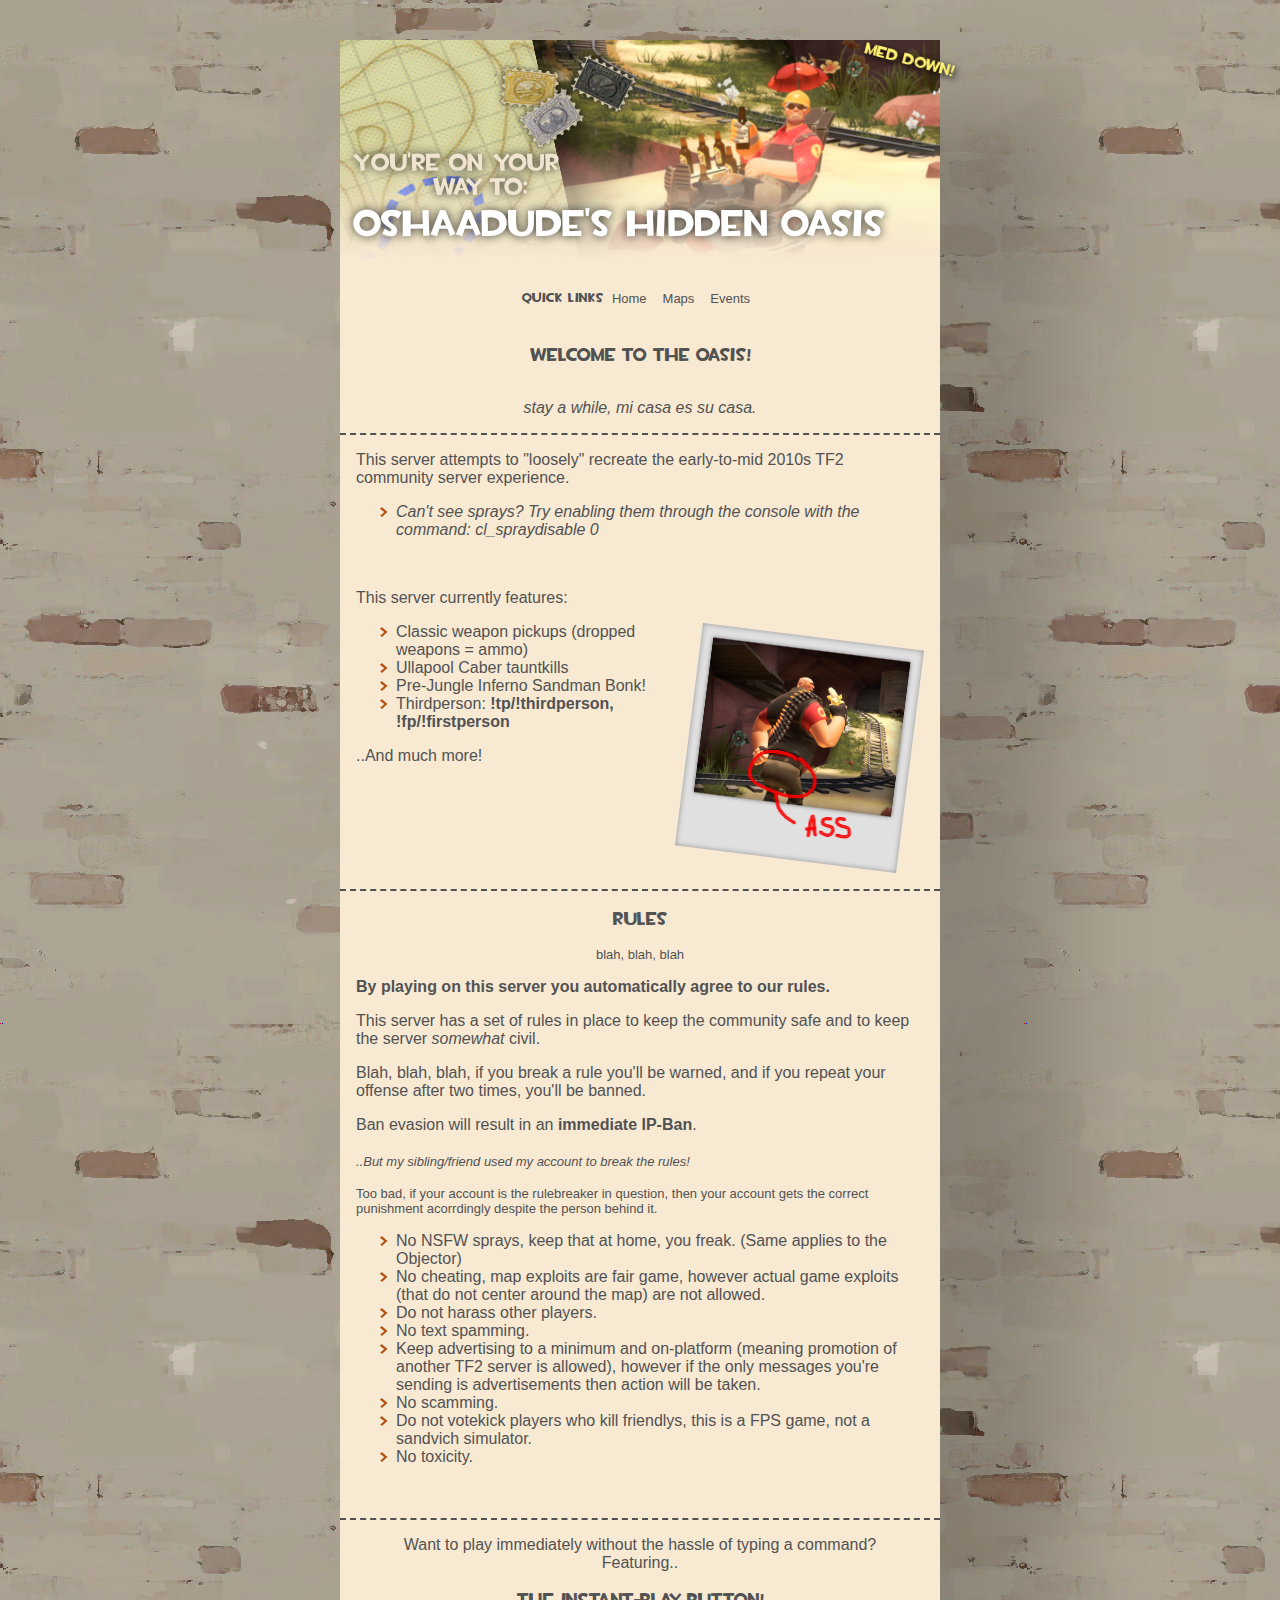
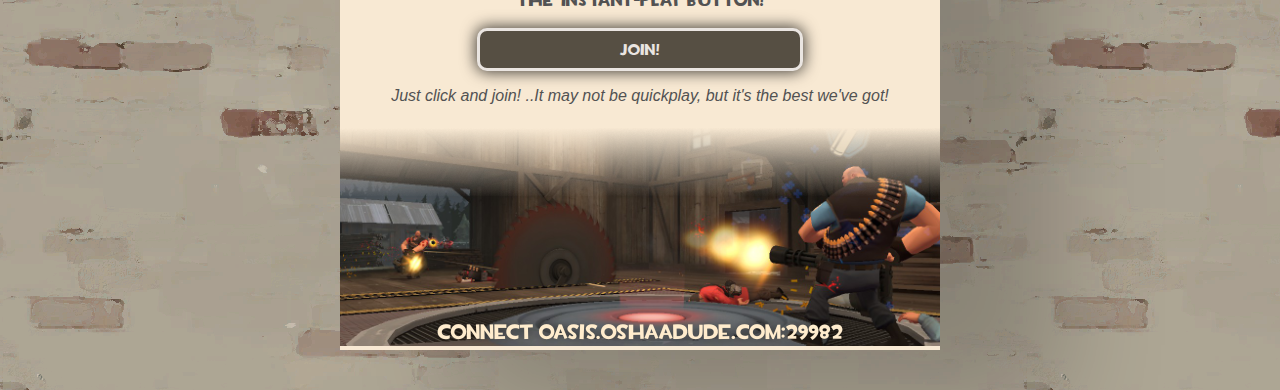
<file: index.html>
<!DOCTYPE html>
<html>
<head>
    <meta charset="UTF-8" />
    <title>oshaadude's hidden oasis</title>
    <link rel="stylesheet" href="style.css" />
    <link rel="icon" type="image/x-icon" href="assets/icon.ico" />

    <meta content="oshaadude's hidden oasis" property="og:title" />
    <meta content="A Team Fortress 2 server trying to bring back the heydays of TF2" property="og:description" />
    <meta content="https://motd.oshaadude.com/" property="og:url" />
    <meta content="#f8e9d3" data-react-helment="true" name="theme-color" />
</head>
<body>
    <div class="container">
        <div class="header">
            <img class="banner" src="/assets/oasis_banner2.png" alt="banner image" />
            <div class="splash-text" id="splash"></div>
        </div>

        <div class="navbar">
            <p class="navbar-title">Quick Links</p>
            <ul>
                <li><a href="/index.html">Home</a></li>
                <li><a href="/maps.html">Maps</a></li>
                <li><a href="/events.html">Events</a></li>
            </ul>
        </div>

        <p class="welcome">Welcome to the oasis!</p>
        <p><i>stay a while, mi casa es su casa.</i></p>

        <div class="motd">
            <p>This server attempts to "loosely" recreate the early-to-mid 2010s TF2 community server experience.</p>
            <ul class="bullet-list">
                <li><i>Can't see sprays? Try enabling them through the console with the command: cl_spraydisable 0</i></li>
            </ul>

            <br>

            <p>This server currently features:</p>
            <img class="heavy-photo" src="assets/heavy_photo2.png" />
            <ul class="bullet-list">
                <li>Classic weapon pickups (dropped weapons = ammo)</li>
                <li>Ullapool Caber tauntkills</li>
                <li>Pre-Jungle Inferno Sandman Bonk!</li>
                <li>Thirdperson: <b>!tp/!thirdperson, !fp/!firstperson</b></li>
            </ul>
            <p>..And much more!</p>
        </div>

        <div class="rules">
            <p class="rule-header">Rules</p>
            <p class="rule-subheader">blah, blah, blah</p>

            <p><b>By playing on this server you automatically agree to our rules.</b></p>

            <p>This server has a set of rules in place to keep the community safe and to keep the server <i>somewhat</i> civil.</p>
            <p>Blah, blah, blah, if you break a rule you'll be warned, and if you repeat your offense after two times, you'll be banned.</p>
            
            <p>
                Ban evasion will result in an <b>immediate IP-Ban</b>.
                <br>
                <br>
                
                <i class="comment">..But my sibling/friend used my account to break the rules!</i>
                <p class="comment">Too bad, if your account is the rulebreaker in question, then your account gets the correct punishment acorrdingly despite the person behind it.</p>
            </p>

            <ul class="bullet-list">
                <li>No NSFW sprays, keep that at home, you freak. (Same applies to the Objector)</li>
                <li>No cheating, map exploits are fair game, however actual game exploits (that do not center around the map) are not allowed.</li>
                <li>Do not harass other players.</li>
                <li>No text spamming.</li>
                <li>Keep advertising to a minimum and on-platform (meaning promotion of another TF2 server is allowed), however if the only messages you're sending is advertisements then action will be taken.</li>
                <li>No scamming.</li>
                <li>Do not votekick players who kill friendlys, this is a FPS game, not a sandvich simulator.</li>
                <li>No toxicity.</li>
            </ul>
            
            <br><br>
        </div>

        <div class="header" style="text-align: center;">
            <p>
                Want to play immediately without the hassle of typing a command?
                <br>
                Featuring..
            </p>

            <p class="welcome">The Instant-Play Button!</p>
            <a class="steamlink-button" href="steam://run/440//+connect oasis.oshaadude.com:29982/">Join!</a>
            <p><i>Just click and join! ..It may not be quickplay, but it's the best we've got!</i></p>
        </div>

        <footer>
            <img class="footer-banner" src="/assets/oasis_footer2.png" alt="footer banner" />
        </footer>
    </div>

    <script src="script.js"></script>
</body>
</html>
</file>
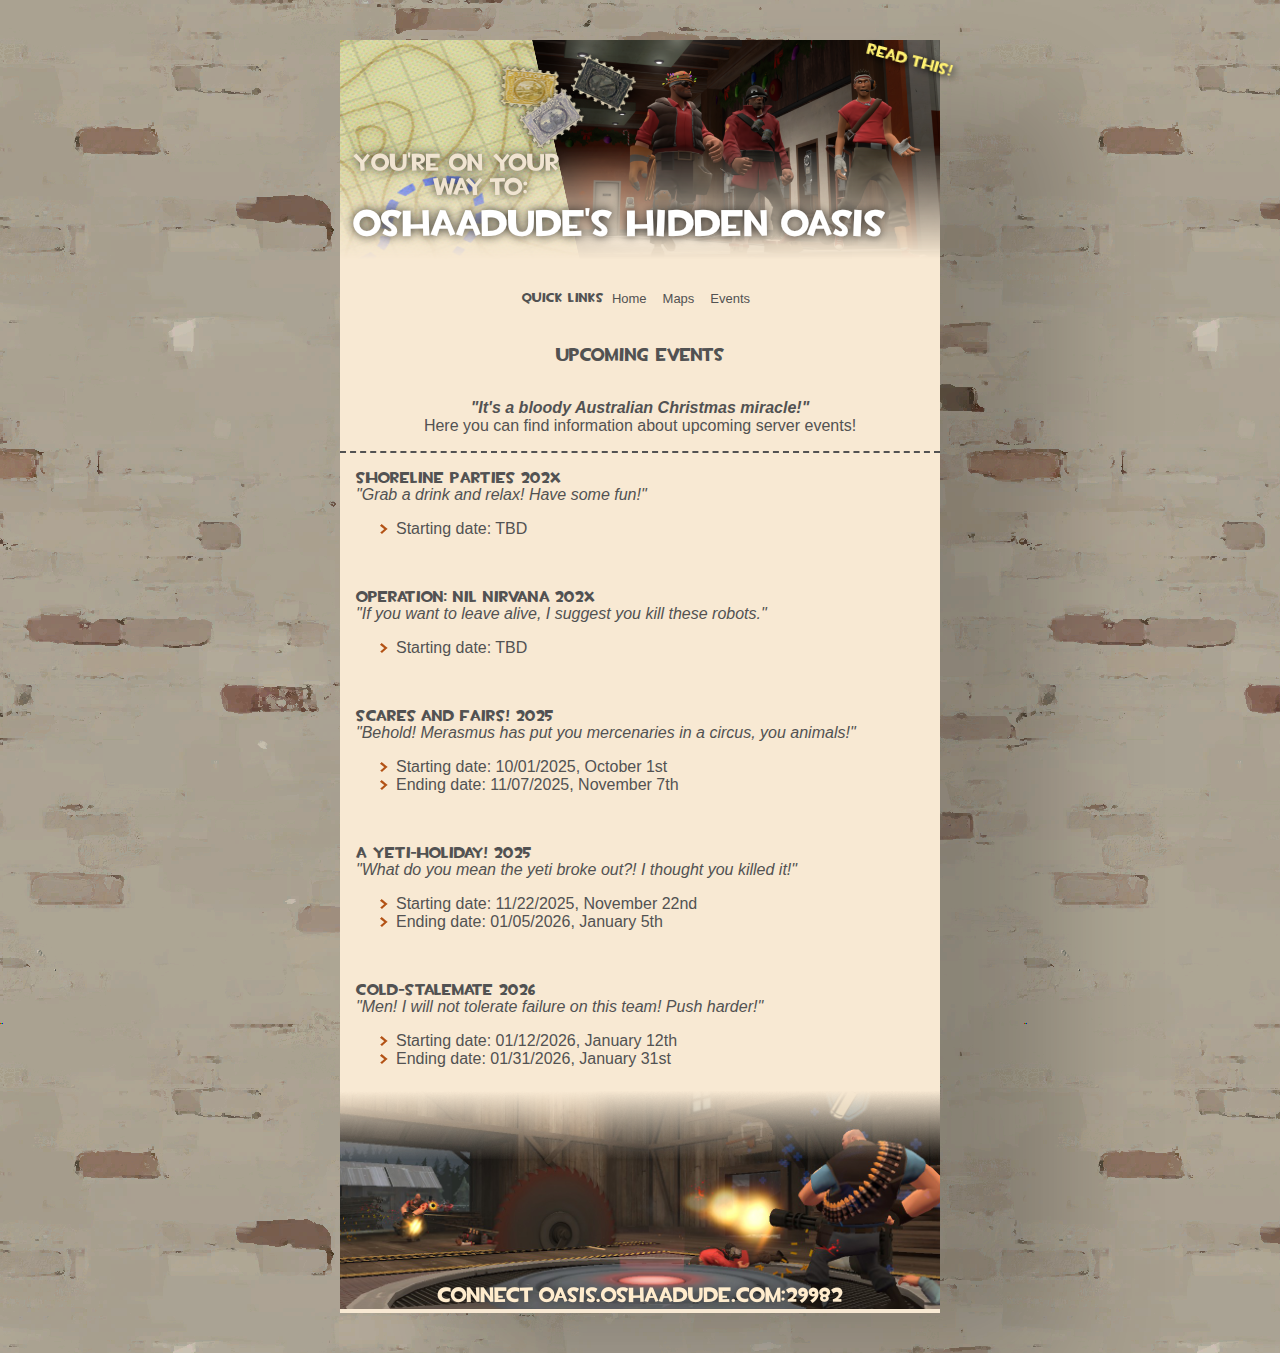
<file: events.html>
<!DOCTYPE html>
<html>
<head>
    <meta charset="UTF-8" />
    <title>oshaadude's hidden oasis</title>
    <link rel="stylesheet" href="style.css" />
    <link rel="icon" type="image/x-icon" href="assets/icon.ico" />

    <meta content="oshaadude's hidden oasis" property="og:title" />
    <meta content="A Team Fortress 2 server trying to bring back the heydays of TF2" property="og:description" />
    <meta content="https://motd.oshaadude.com/" property="og:url" />
    <meta content="#f8e9d3" data-react-helment="true" name="theme-color" />
</head>
<body>
    <div class="container">
        <div class="header">
            <img class="banner" src="/assets/oasis_banner4.png" alt="banner image" />
            <div class="splash-text" id="splash"></div>
        </div>

        <div class="navbar">
            <p class="navbar-title">Quick Links</p>
            <ul>
                <li><a href="/index.html">Home</a></li>
                <li><a href="/maps.html">Maps</a></li>
                <li><a href="/events.html">Events</a></li>
            </ul>
        </div>

        <p class="welcome">Upcoming Events</p>
        <p style="text-align: center;">
            <i><b>"It's a bloody Australian Christmas miracle!"</b></i>
            <br>
            Here you can find information about upcoming server events!
        </p>

        <div class="eventlist">
            <p class="event-header">Shoreline Parties 202X</p>
            <p class="event-subheader">"Grab a drink and relax! Have some fun!"</p>
            <ul class="bullet-list">
                <li>Starting date: TBD</li>
            </ul>

            <br>

            <p class="event-header">Operation: Nil Nirvana 202X</p>
            <p class="event-subheader">"If you want to leave alive, I suggest you kill these robots."</p>
            <ul class="bullet-list">
                <li>Starting date: TBD</li>
            </ul>

            <br>

            <p class="event-header">Scares and Fairs! 2025</p>
            <p class="event-subheader">"Behold! Merasmus has put you mercenaries in a circus, you animals!"</p>
            <ul class="bullet-list">
                <li>Starting date: 10/01/2025, October 1st</li>
                <li>Ending date: 11/07/2025, November 7th</li>
            </ul>

            <br>

            <p class="event-header">A Yeti-Holiday! 2025</p>
            <p class="event-subheader">"What do you mean the yeti broke out?! I thought you killed it!"</p>
            <ul class="bullet-list">
                <li>Starting date: 11/22/2025, November 22nd</li>
                <li>Ending date: 01/05/2026, January 5th</li>
            </ul>

            <br>

            <p class="event-header">Cold-Stalemate 2026</p>
            <p class="event-subheader">"Men! I will not tolerate failure on this team! Push harder!"</p>
            <ul class="bullet-list">
                <li>Starting date: 01/12/2026, January 12th</li>
                <li>Ending date: 01/31/2026, January 31st</li>
            </ul>
        </div>

        <footer>
            <img class="footer-banner" src="/assets/oasis_footer2.png" alt="footer banner" />
        </footer>
    </div>

    <script src="script.js"></script>
</body>
</html>
</file>
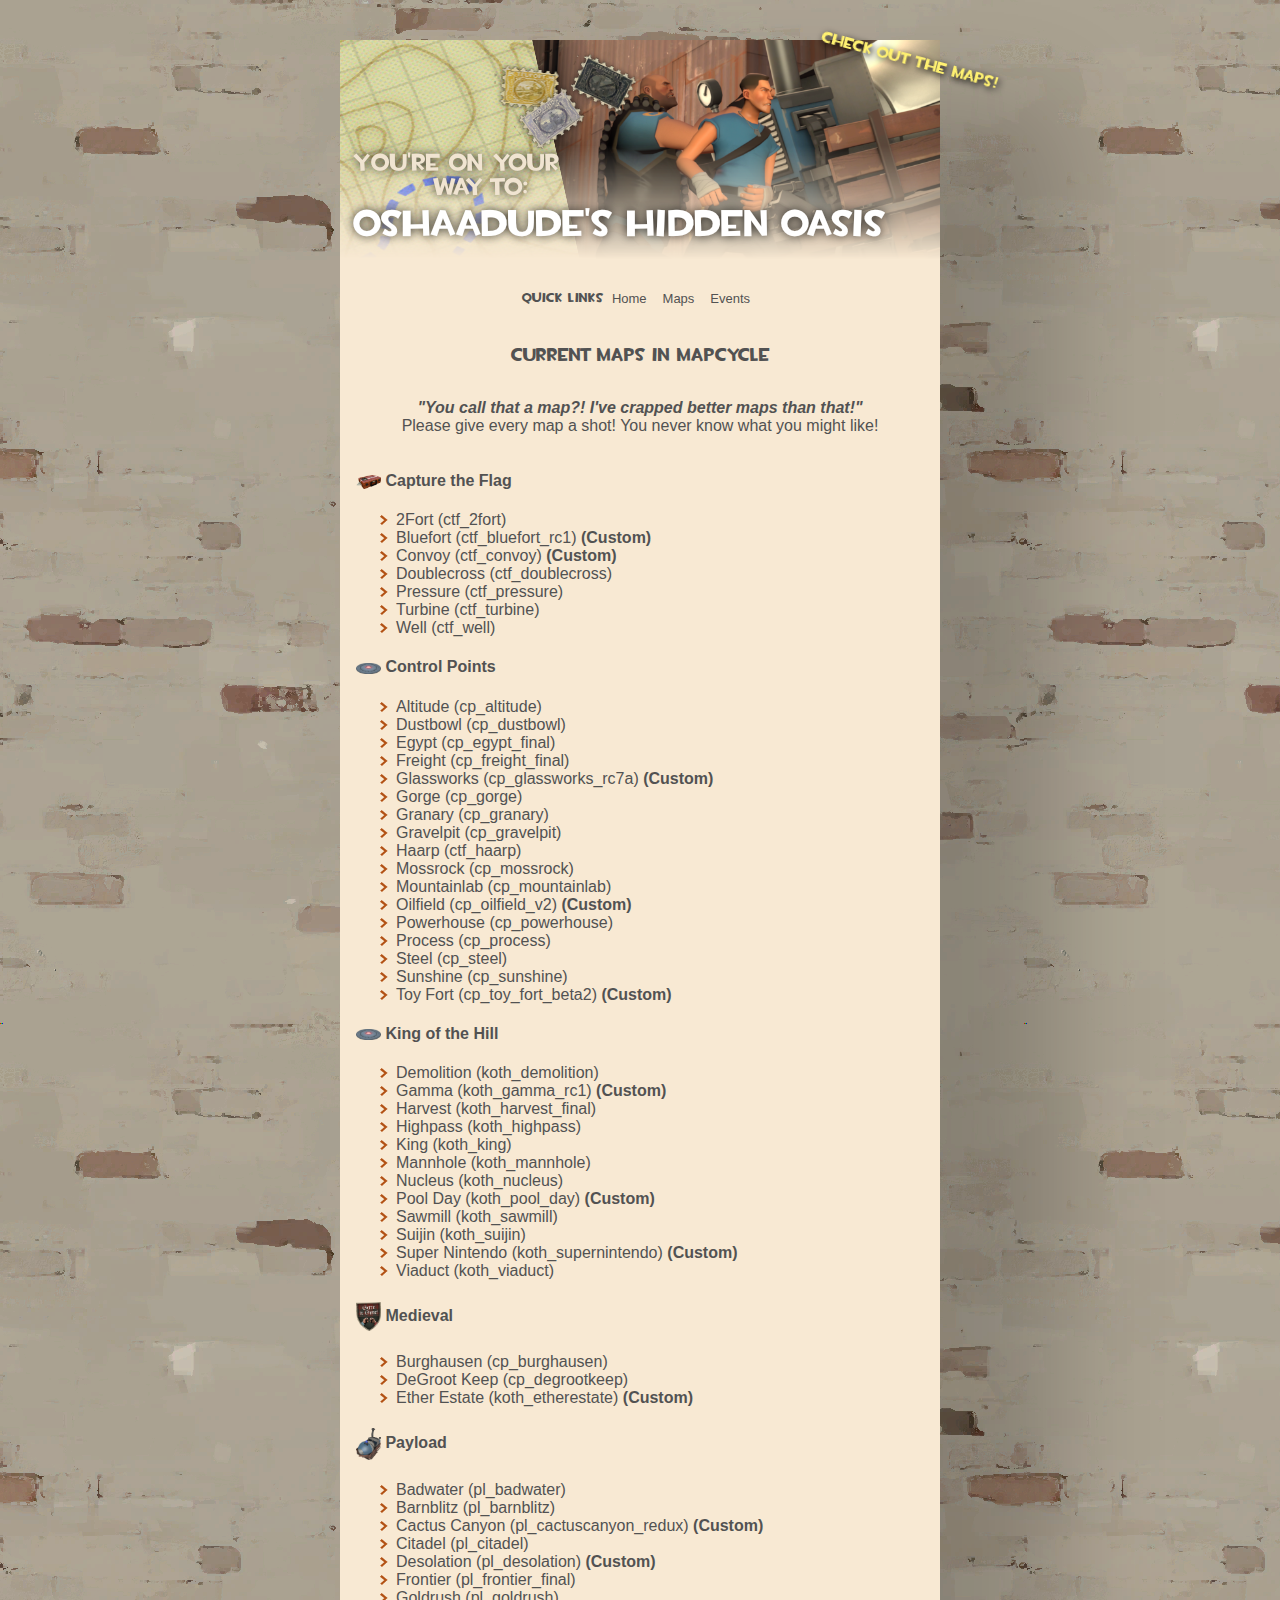
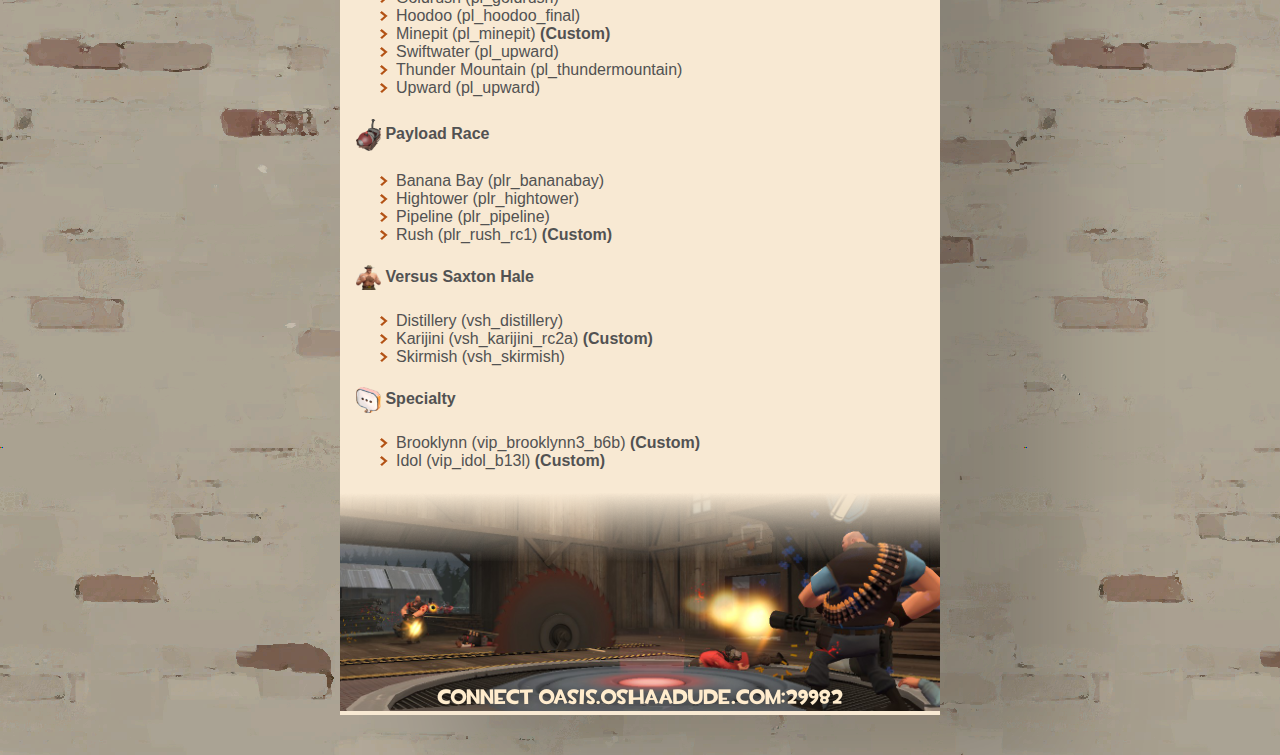
<file: maps.html>
<!DOCTYPE html>
<html>
<head>
    <meta charset="UTF-8" />
    <title>oshaadude's hidden oasis</title>
    <link rel="stylesheet" href="style.css" />
    <link rel="icon" type="image/x-icon" href="assets/icon.ico" />

    <meta content="oshaadude's hidden oasis" property="og:title" />
    <meta content="A Team Fortress 2 server trying to bring back the heydays of TF2" property="og:description" />
    <meta content="https://motd.oshaadude.com/" property="og:url" />
    <meta content="#f8e9d3" data-react-helment="true" name="theme-color" />
</head>
<body>
    <div class="container">
        <div class="header">
            <img class="banner" src="/assets/oasis_banner3.png" alt="banner image" />
            <div class="splash-text" id="splash"></div>
        </div>

        <div class="navbar">
            <p class="navbar-title">Quick Links</p>
            <ul>
                <li><a href="/index.html">Home</a></li>
                <li><a href="/maps.html">Maps</a></li>
                <li><a href="/events.html">Events</a></li>
            </ul>
        </div>

        <p class="welcome">Current maps in mapcycle</p>
        <p style="text-align: center;">
            <i><b>"You call that a map?! I've crapped better maps than that!"</b></i>
            <br>
            Please give every map a shot! You never know what you might like!
        </p>

        <div class="maplist">
            <h4><img class="gm-icon" src="assets/ctf_icon.png" /> Capture the Flag</h4>
            <ul class="bullet-list">
                <li>2Fort (ctf_2fort)</li>
                <li>Bluefort (ctf_bluefort_rc1) <b>(Custom)</b></li>
                <li>Convoy (ctf_convoy) <b>(Custom)</b></li>
                <li>Doublecross (ctf_doublecross)</li>
                <li>Pressure (ctf_pressure)</li>
                <li>Turbine (ctf_turbine)</li>
                <li>Well (ctf_well)</li>
            </ul>

            <h4><img class="gm-icon" src="assets/cp_icon.png" /> Control Points</h4>
            <ul class="bullet-list">
                <li>Altitude (cp_altitude)</li>
                <li>Dustbowl (cp_dustbowl)</li>
                <li>Egypt (cp_egypt_final)</li>
                <li>Freight (cp_freight_final)</li>
                <li>Glassworks (cp_glassworks_rc7a) <b>(Custom)</b></li>
                <li>Gorge (cp_gorge)</li>
                <li>Granary (cp_granary)</li>
                <li>Gravelpit (cp_gravelpit)</li>
                <li>Haarp (ctf_haarp)</li>
                <li>Mossrock (cp_mossrock)</li>
                <li>Mountainlab (cp_mountainlab)</li>
                <li>Oilfield (cp_oilfield_v2) <b>(Custom)</b></li>
                <li>Powerhouse (cp_powerhouse)</li>
                <li>Process (cp_process)</li>
                <li>Steel (cp_steel)</li>
                <li>Sunshine (cp_sunshine)</li>
                <li>Toy Fort (cp_toy_fort_beta2) <b>(Custom)</b></li>
            </ul>

            <h4><img class="gm-icon" src="assets/cp_icon.png" /> King of the Hill</h4>
            <ul class="bullet-list">
                <li>Demolition (koth_demolition)</li>
                <li>Gamma (koth_gamma_rc1) <b>(Custom)</b></li>
                <li>Harvest (koth_harvest_final)</li>
                <li>Highpass (koth_highpass)</li>
                <li>King (koth_king)</li>
                <li>Mannhole (koth_mannhole)</li>
                <li>Nucleus (koth_nucleus)</li>
                <li>Pool Day (koth_pool_day) <b>(Custom)</b></li>
                <li>Sawmill (koth_sawmill)</li>
                <li>Suijin (koth_suijin)</li>
                <li>Super Nintendo (koth_supernintendo) <b>(Custom)</b></li>
                <li>Viaduct (koth_viaduct)</li>
            </ul>

            <h4><img class="gm-icon" src="assets/medieval_icon.png" /> Medieval</h4>
            <ul class="bullet-list">
                <li>Burghausen (cp_burghausen)</li>
                <li>DeGroot Keep (cp_degrootkeep)</li>
                <li>Ether Estate (koth_etherestate) <b>(Custom)</b></li>
            </ul>

            <h4><img class="gm-icon" src="assets/pl_icon.png" /> Payload</h4>
            <ul class="bullet-list">
                <li>Badwater (pl_badwater)</li>
                <li>Barnblitz (pl_barnblitz)</li>
                <li>Cactus Canyon (pl_cactuscanyon_redux) <b>(Custom)</b></li>
                <li>Citadel (pl_citadel)</li>
                <li>Desolation (pl_desolation) <b>(Custom)</b></li>
                <li>Frontier (pl_frontier_final)</li>
                <li>Goldrush (pl_goldrush)</li>
                <li>Hoodoo (pl_hoodoo_final)</li>
                <li>Minepit (pl_minepit) <b>(Custom)</b></li>
                <li>Swiftwater (pl_upward)</li>
                <li>Thunder Mountain (pl_thundermountain)</li>
                <li>Upward (pl_upward)</li>
            </ul>

            <h4><img class="gm-icon" src="assets/plr_icon.png" /> Payload Race</h4>
            <ul class="bullet-list">
                <li>Banana Bay (plr_bananabay)</li>
                <li>Hightower (plr_hightower)</li>
                <li>Pipeline (plr_pipeline)</li>
                <li>Rush (plr_rush_rc1) <b>(Custom)</b></li>
            </ul>

            <h4><img class="gm-icon" src="assets/vsh_icon2.png" /> Versus Saxton Hale</h4>
            <ul class="bullet-list">
                <li>Distillery (vsh_distillery)</li>
                <li>Karijini (vsh_karijini_rc2a) <b>(Custom)</b></li>
                <li>Skirmish (vsh_skirmish)</li>
            </ul>

            <h4><img class="gm-icon" src="assets/specialty_icon.png" /> Specialty</h4>
            <ul class="bullet-list">
                <li>Brooklynn (vip_brooklynn3_b6b) <b>(Custom)</b></li>
                <li>Idol (vip_idol_b13l) <b>(Custom)</b></li>
            </ul>
        </div>

        <footer>
            <img class="footer-banner" src="/assets/oasis_footer2.png" alt="footer banner" />
        </footer>
    </div>

    <script src="script.js"></script>
</body>
</html>
</file>
<file: style.css>
@font-face {
  font-family: "TF2 Build";
  src: url("/assets/tf2build.ttf") format("truetype");
}

:root {
  --secondary-color: #564f43;
  --primary-color: #f8e9d3;
  --splash-color: #fff171;
  --splash-rot: 15deg;
  --body-text-color: #525252;
  --highlight-color: #b19b21;
  --button-color: #EAE5E1;
}

@keyframes pulse {
  0% {
    transform: translateX(-50%) rotate(var(--splash-rot)) scale(1);
  }

  50% {
    transform: translateX(-50%) rotate(var(--splash-rot)) scale(1.25);
  }

  100% {
    transform: translateX(-50%) rotate(var(--splash-rot)) scale(1);
  }
}

body {
  background-image: url("assets/bg.png");
  font-family: Arial, Helvetica, sans-serif;
  color: var(--body-text-color);
  height: 100%;
  margin: 0;
  padding: 0;
}

img {
  pointer-events: none;
}

footer {
  margin-top: auto;
}

.container {
  display: flex;
  flex-direction: column;
  align-items: center;
  justify-content: flex-start;
  margin: 40px auto;
  width:  90%;
  max-width: 600px;
  min-height: 100vh;
  box-shadow: 120px 60px 100px rgba(0, 0, 0, 0.2);
  background-color: var(--primary-color);
}

.header {
  position: relative;
  display: inline-block;
}

.splash-text {
  position: absolute;
  top: 5%;
  left: 95%;
    
  color: var(--splash-color);
  text-shadow: 2px 2px 7px #000000;
  transform-origin: center;
  transform: translateX(-50%) rotate(var(--splash-rot));
  white-space: nowrap;
  font-family: "TF2 Build";

  animation: pulse 1.25s ease-in-out infinite;
  will-change: transform;
}

.welcome {
  font-family: "TF2 Build";
  font-size: large;
}

.motd {
  align-self: flex-start;
  width: 100%;
  padding: 0 1rem;
  text-align: left;
  box-sizing: border-box;
  border-top: 2px dashed var(--body-text-color);
  border-bottom: 2px dashed var(--body-text-color);
  overflow: auto;
}

.motd p {
  white-space: normal;
  overflow-wrap: normal;
}

.bullet-list {
  list-style-image: url("/assets/blog_arrow.png");
}

.heavy-photo {
  float: right;
  margin: 0 0 1rem 1rem;
}

.heavy-photo2 {
  float: right;
  margin: 0 0 1rem 1rem;
  width: 300px;
}

.rules {
  align-self: flex-start;
  width: 100%;
  padding: 0 1rem;
  text-align: left;
  box-sizing: border-box;
  overflow: auto;
  border-bottom: 2px dashed var(--body-text-color);
}

.rule-header {
  text-align: center;
  font-family: "TF2 Build";
  font-size: large;
}

.rule-subheader {
  text-align: center;
  font-size: small;
}

.comment {
  font-size: small;
}

.footer-banner {
  display: inline-block;
  height: auto;
}

.maplist {
  align-self: flex-start;
  width: 100%;
  padding: 0 1rem;
  text-align: left;
  box-sizing: border-box;
  overflow: auto;
}

.gm-icon {
  width: 25px;
  vertical-align: middle;
}

.navbar {
  align-items: center;
  display: flex;
  padding: 0.5rem 1rem;
}

.navbar-title {
  font-family: "TF2 Build";
  font-size: smaller;
}

.navbar ul {
  list-style: none;
  display: flex;
  margin: 0;
  padding: 0;
  list-style-position: outside;
}

.navbar a {
  text-decoration: none;
  color: var(--body-text-color);
  padding: 0.25rem 0.5rem;
  font-size: small;
}

.navbar a:hover,
.navbar a:focus {
  color: var(--highlight-color);
}

.steamlink-button {
  font-family: "TF2 Build";
  text-decoration: none;
  color: var(--button-color);
  border: 3px solid var(--button-color);
  background-color: var(--secondary-color);
  box-shadow: 0px 0px 15px 1px rgba(0, 0, 0, 0.75);
  border-radius: 10px;
  padding: 10px;
  width: 300px;
  display: block;
  margin: auto;
  transition: transform 0.2s;
}

.steamlink-button:hover {
	transform: translate(0, -2px);
}

.eventlist {
  align-self: flex-start;
  width: 100%;
  padding: 0 1rem;
  text-align: left;
  box-sizing: border-box;
  overflow: auto;
  border-top: 2px dashed var(--body-text-color);
}

.event-banner {
  display: inline-block;
  margin: 20px;
}

.event-header {
  font-family: "TF2 Build";
  font-size: medium;
  margin-bottom: 0px;
}

.event-subheader {
  margin-top: 0px;
  font-style: italic;
}
</file>
